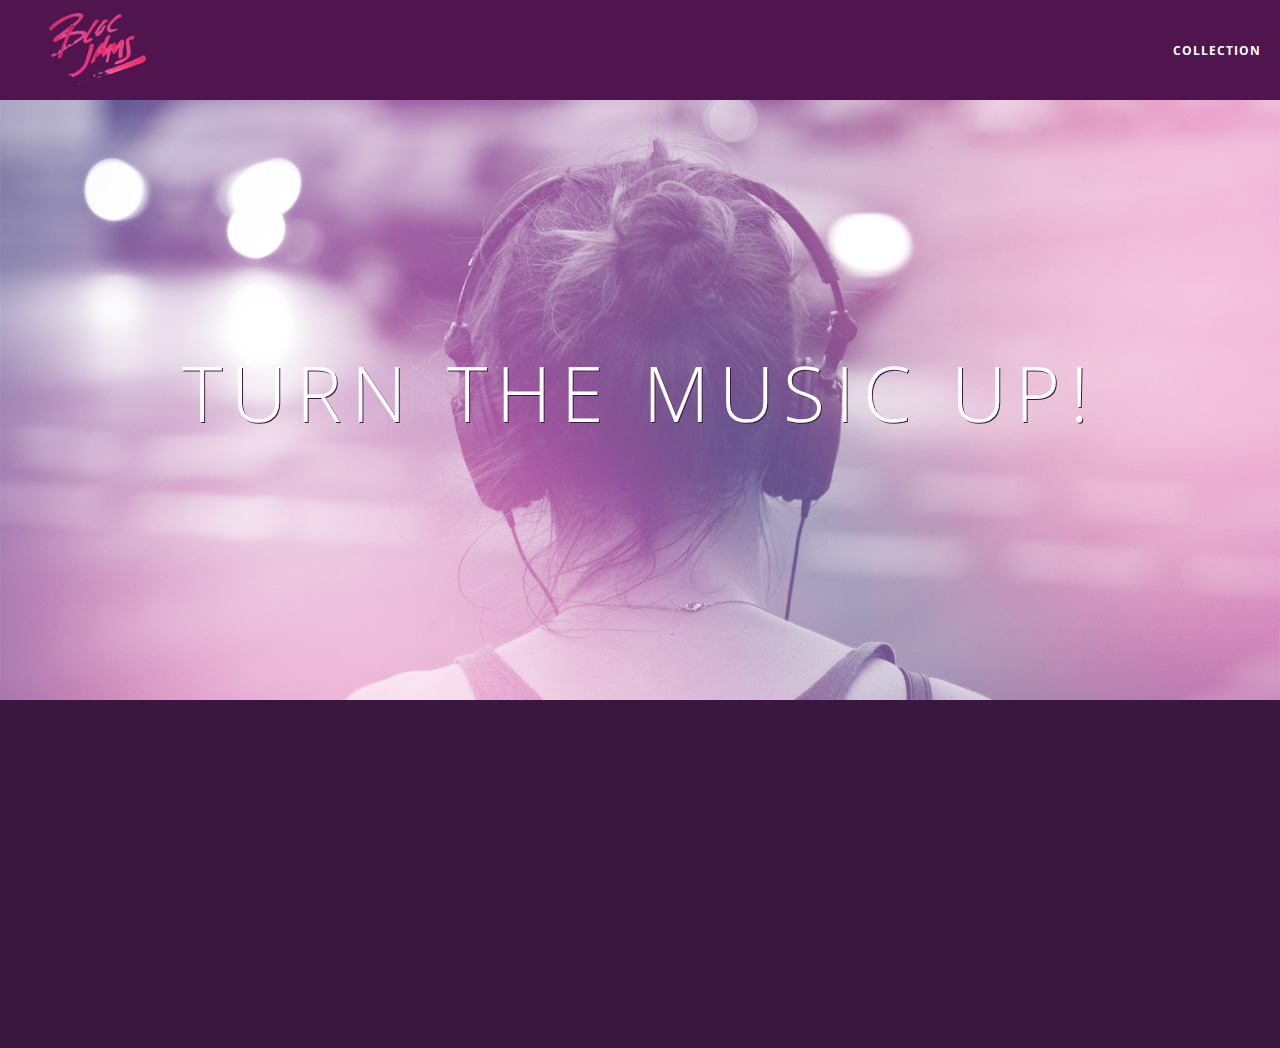
<file: index.html>
<!DOCTYPE html>
<html>
    <head>
        <title>Bloc Jams</title>
        <meta name="viewport" content="width=device-width, initial-scale=1">
        <link rel="stylesheet" type="text/css" href="http://fonts.googleapis.com/css?family=Open+Sans:400,800,600,700,300">
        <link rel="stylesheet" type="text/css" href="http://code.ionicframework.com/ionicons/2.0.1/css/ionicons.min.css">
        <link rel="stylesheet" type="text/css" href="styles/normalize.css">
        <link rel="stylesheet" type="text/css" href="styles/main.css">
        <link rel="stylesheet" type="text/css" href="styles/landing.css">
    </head>
    <body class="landing">
        <nav class="navbar"> <!-- navigation bar -->
            <a href="index.html" class="logo">
                <img src="assets/images/bloc_jams_logo.png" alt="bloc jams logo">
            </a>
            <div class="links-container">
                <a href="collection.html" class="navbar-link">collection</a>
            </div>
        </nav>
        <section class="hero-content"> <!-- hero content -->
            <h1 class="hero-title">Turn the music up!</h1>
        </section>
        <section class="selling-points container clearfix"> <!-- selling points -->
            <div class="point column third">
                <span class="ion-music-note"></span>
                <h5 class="point-title">Choose your music</h5>
                <p class="point-description">The world is full of music; why should you have to listen to music that someone else chose?</p>
            </div>
            <div class="point column third">
                <span class="ion-radio-waves"></span>
                <h5 class="point-title">Unlimited, streaming, ad-free</h5>
                <p class="point-description">No arbitrary limits. No distractions.</p>
            </div>
            <div class="point column third">
                <span class="ion-iphone"></span>
                <h5 class="point-title">Mobile enabled</h5>
                <p class="point-description">Listen to your music on the go. This streaming service is available on all mobile platforms.</p>
            </div>
        </section>
        <script src="https://code.jquery.com/jquery-2.1.3.min.js"></script>
        <script src="scripts/landing.js"></script>
    </body>
</html>
</file>
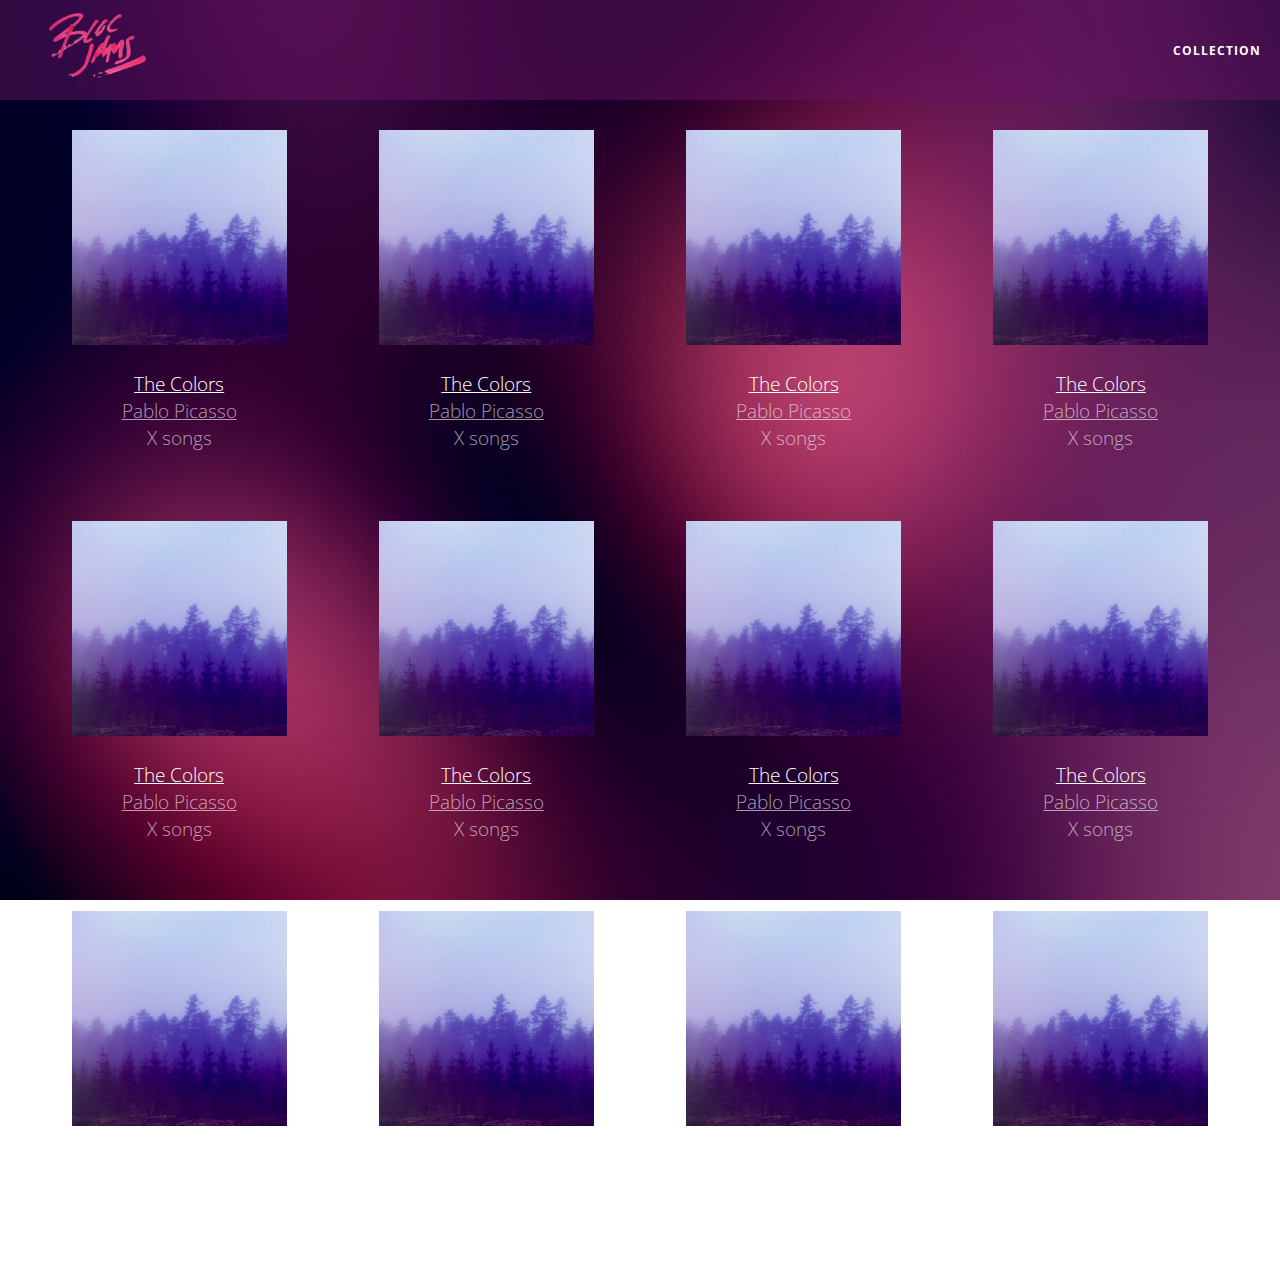
<file: collection.html>
<!DOCTYPE html>
<html>
    <head>
        <title>Blco Jams</title>
        <meta name="viewport" content="width=device-width, initial-scale=1">
        <link rel="stylesheet" type="text/css" href="http://fonts.googleapis.com/css?family=Open+Sans:400,800,600,700,300">
        <link rel="stylesheet" type="text/css" href="http://code.ionicframework.com/ionicons/2.0.1/css/ionicons.min.css">
        <link rel="stylesheet" type="text/css" href="styles/normalize.css">
        <link rel="stylesheet" type="text/css" href="styles/main.css">
        <link rel="stylesheet" type="text/css" href="styles/collection.css"
    </head>
    <body class="collection">
        <nav class="navbar"> <!-- nav bar -->
            <a href="index.html" class="logo">
                <img src="assets/images/bloc_jams_logo.png" alt="bloc jams logo">
            </a>
            <div class="links-container">
                <a href="collection.html" class="navbar-link">collection</a>
            </div>
        </nav>
        
        <section class="album-covers container clearfix">
        </section>
        <script src="https://code.jquery.com/jquery-2.1.3.min.js"></script>
        <script src="scripts/collection.js"></script>
    </body>
</html>
</file>
<file: styles/main.css>
*, *::before, *::after {
    -moz-box-sizing: border-box;
    -webkit-box-sizing: border-box;
    box-sizing: border-box;
}

html {
    height: 100%; /* makes sure HTML takes 100% of window */
    font-size: 100%;
}

body {
    font-family: 'Open Sans'; /* set font to 'Open Sans' typeface */
    color: white; /* sets text color to white */
    min-height: 100%; /* sets height of body to minimum 100% of window */
}

.navbar {
    position: relative;
    padding: 0.5rem;
    background-color: rgba(101,18,95,0.5);
    z-index: 1;
}

.navbar .logo {
    position: relative; 
    left: 2rem;
    cursor: pointer; /*produces the finger-pointer icon when you hover over logo */
}

.navbar .links-container {
    display: table;
    position: absolute;
    top: 0;
    right: 0;
    height: 100px;
    color: white;
    text-decoration: none;
}

.links-container .navbar-link {
    display: table-cell;
    position: relative;
    height: 100%;
    padding-left: 1rem;
    padding-right: 1rem;
    vertical-align: middle;
    color: white;
    font-size: 0.625rem;
    letter-spacing: 0.05rem;
    font-weight: 700;
    text-transform: uppercase;
    text-decoration: none;
    cursor: pointer;
}

.links-container .navbar-link:hover {
    color: rgb(233,50,117);
}

.container {
    margin: 0 auto;
    max-width: 64rem;
}

.container.narrow {
    max-width: 56rem;
}

@media (min-width: 640px) {
    html { font-size: 112%; }
    
    .column {
        float: left;
        padding-left: 1rem;
        padding-right: 1rem;
    }
    
    .column.full { width: 100%; }
    .column.two-thirds { width: 66.7%; }
    .column.half { width: 50%; }
    .column.third { width: 33.3%; }
    .column.fourth { width: 25%; }
    .column.flow-opposite { float: right; }
}

@media (min-width: 1024px) {
    html { font-size: 120%; }
}

.clearfix::before,
.clearfix::after {
    content: " ";
    display: table;
}

.clearfix::after {
    clear: both;
}
</file>
<file: styles/landing.css>
body.landing {
    background-color: rgb(58,23,63); 
}

.hero-content {
    position: relative;
    min-height: 600px; 
    background-image: url(../assets/images/bloc_jams_bg.jpg);
    background-repeat: no-repeat;
    background-position: center center;
    background-size: cover; 
}

.hero-content .hero-title {
    position: absolute;
    top: 40%;
    -webkit-transform: translateY(-50%);
    -moz-transform: translateY(-50%);
    -ms-transform: translateY(-50%);
    transform: translateY(-50%);
    width: 100%;
    text-align: center;
    font-size: 4rem;
    font-weight: 300;
    text-transform: uppercase;
    letter-spacing: 0.5rem;
    text-shadow: 1px 1px 0px rgb(58,23,63);
}

.selling-points {
    position: relative;
}

.point {
    position: relative;
    padding: 2rem;
    text-align: center;
    opacity: 0;
    -webkit-transform: scaleX(0.9) translateY(3rem);
    -moz-transform: scaleX(0.9) translateY(3rem);
    transform: scaleX(0.9) translateY(3rem);
    -webkit-transition: all 0.25s ease-in-out;
    -moz-transition: all 0.25s ease-in-out;
    transition: all 0.25s ease-in-out;
    -webkit-transition-delay: 0.2s;
    -moz-transition-delay: 0.2s;
    transition-delay: 0.2s;
}

.point .point-title {
    font-size: 1.25rem;
}

.ion-music-note,
.ion-radio-waves,
.ion-iphone {
    color: rgb(233,50,117);
    font-size: 5rem;
}
</file>
<file: styles/collection.css>
body.collection {
    background-image: url(../assets/images/blurred_backgrounds/blur_bg_2.jpg);
    background-repeat: no-repeat;
    background-attachment: fixed;
    background-position: center center;
    background-size: cover;
}

.album-covers {
    position: relative;
}

.collection-album-container {
    position: relative;
    margin-top: 30px;
    margin-bottom: 20px;
    text-align: center; 
}

.collection-album-container .caption {
    margin-top: 10px;
}

.collection-album-container .caption p {
    font-size: 1rem;
    font-weight: 300;
    color: rgba(255, 255, 255, 0.6);
}

.collection-album-container .caption p a {
    color: rgba(255, 255, 255, 0.6);
}

.collection-album-container .caption p a.album-name {
    color: white; 
}

.collection-album-container img {
    width: 80%;
}
</file>
